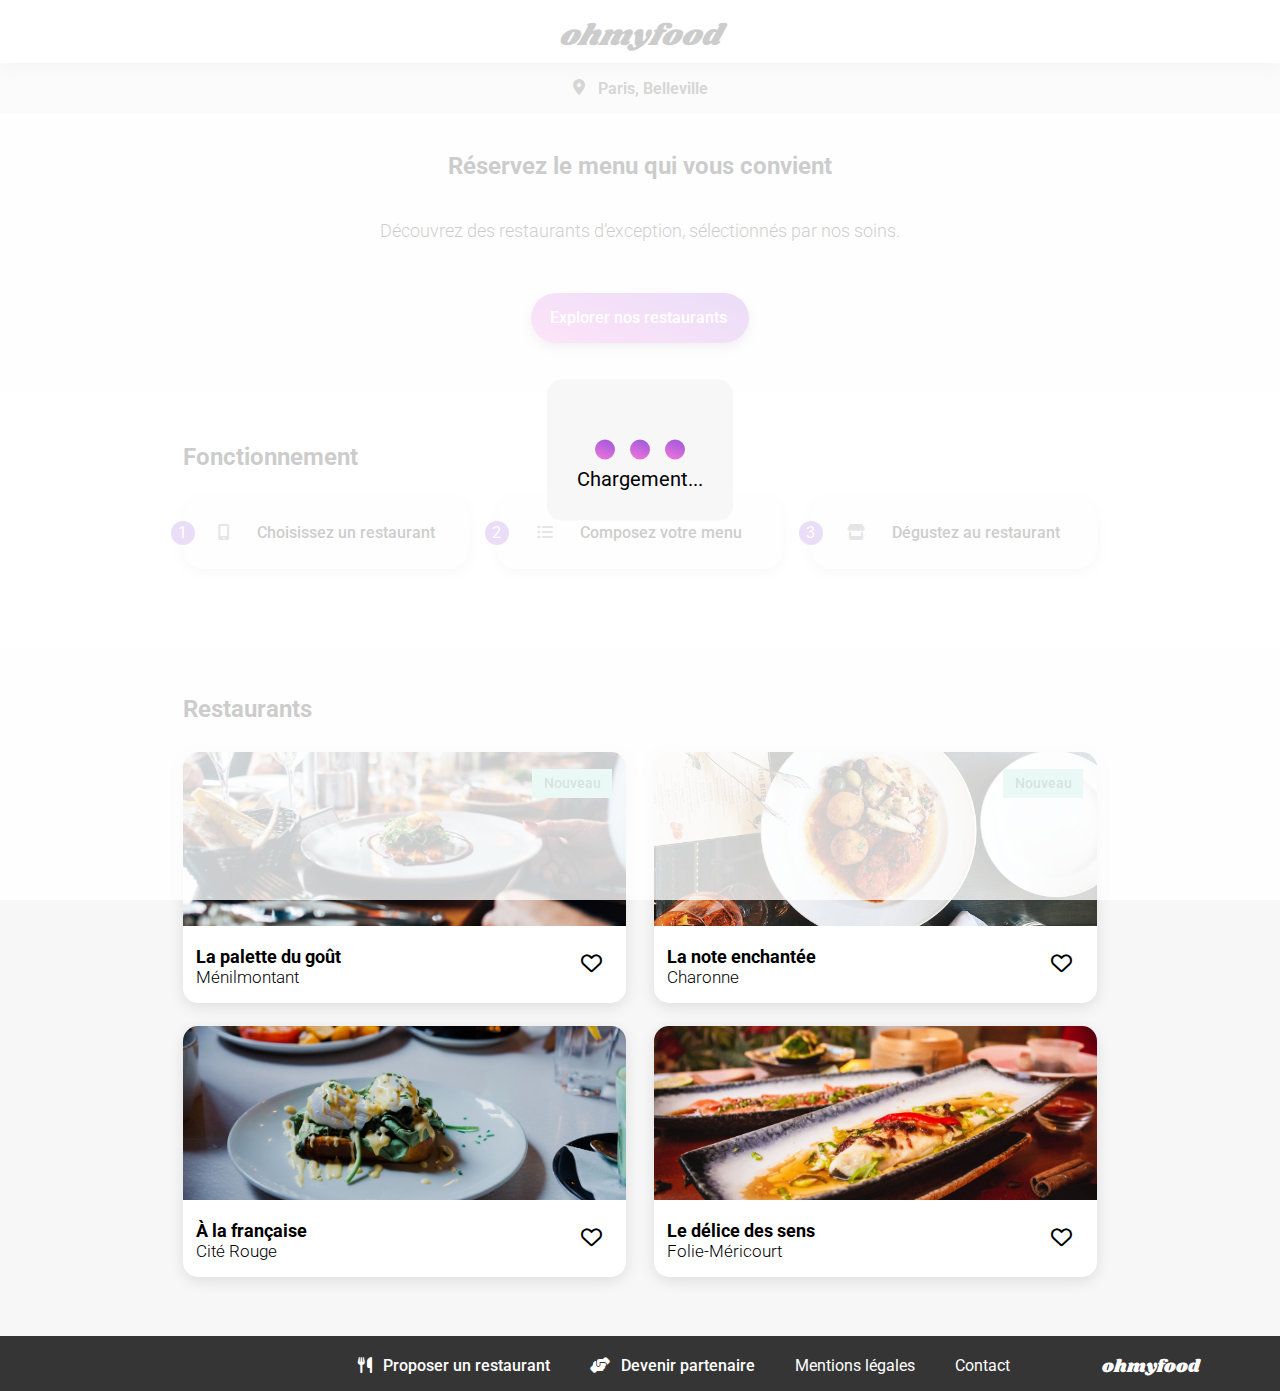
<file: index.html>
<!DOCTYPE html>
<html lang="fr">
    <head>
        <meta charset="UTF-8">
        <meta http-equiv="X-UA-Compatible" content="IE=edge">
        <meta name="viewport" content="width=device-width, initial-scale=1.0">
        <link rel="stylesheet" href="style/style.css">
        <link rel="stylesheet" href="assets/fontawesome-free-6.2.0-web/css/all.css">
        <title>ohmyfood</title>
    </head>

    <body>
        <!-- Loading -->
        <div class="loading">
            <div class="loading__animation">
                <div class="loading__balls">
                    <div class="ball"></div>
                    <div class="ball"></div>
                    <div class="ball"></div>
                </div>
                <div class="text">Chargement...</div>
            </div>
        </div>
        <!-- Loading end -->
        <!-- Header -->
        <header>
            <h1>ohmyfood</h1>
        </header>
        <!-- Header end -->
        <main>
            <!-- Location -->
            <section class="location">
                <div class="location__content">
                    <i class="fa-solid fa-location-dot"></i>
                    <h4>Paris, Belleville</h4>
                </div>
            </section>
            <!-- Location end-->

            <!-- Explore -->
            <section class="explore">
                <h2>Réservez le menu qui vous convient</h2>
                <p>Découvrez des restaurants d’exception, sélectionnés par nos soins.</p>
                <a href="#restaurants">Explorer nos restaurants</a>
            </section>
            <!-- Explore end -->

            <!-- Functioning -->
            <section class="functioning">
                <h2>Fonctionnement</h2>
                <div class="functioning__card">
                    <div class="functioning__card__content">
                        <div class="functioning__card__number"><p>1</p></div>
                        <p class="functioning__card__icon"><i class="fa-solid fa-mobile-screen-button"></i></p>
                        <p class="functioning__card__text">Choisissez un restaurant</p>
                    </div>
                    <div class="functioning__card__content">
                        <div class="functioning__card__number"><p>2</p></div>
                        <p class="functioning__card__icon"><i class="fa-sharp fa-solid fa-list-ul"></i></p>
                        <p class="functioning__card__text">Composez votre menu</p>
                    </div>
                    <div class="functioning__card__content">
                        <div class="functioning__card__number"><p>3</p></div>
                        <p class="functioning__card__icon"><i class="fa-solid fa-store"></i></p>
                        <p class="functioning__card__text">Dégustez au restaurant</p>
                    </div>
                </div>
            </section>
            <!-- Functioning end -->

            <!-- Restaurants -->
            <section class="restaurants" id="restaurants">
                <h2>Restaurants</h2>
                <div class="restaurants__card">
                    <div class="restaurants__card__content">
                        <a href="la_palette_du_gout.html" class="restaurants__card__image">
                            <img src="./assets/img/jay-wennington-N_Y88TWmGwA-unsplash.c3ee4ecc.jpg" alt="La palette du gout">
                            <p class="restaurants__card__new">Nouveau</p>
                        </a>
                        <div class="restaurants__card__description">
                            <a href="la_palette_du_gout.html" class="restaurant__card__title">La palette du goût</a>
                            <p>Ménilmontant</p>
                            <p class="restaurants__card__icon"><i class="fa-regular fa-heart"></i></p>
                        </div>
                    </div>
                    <div class="restaurants__card__content">
                        <a href="la_note_enchantee.html" class="restaurants__card__image">
                            <img src="./assets/img/stil-u2Lp8tXIcjw-unsplash.c5829233.jpg" alt="La note enchantée" class="image__special">
                            <p class="restaurants__card__new">Nouveau</p>
                        </a>
                        <div class="restaurants__card__description">
                            <a href="la_note_enchantee.html" class="restaurant__card__title">La note enchantée</a>
                            <p>Charonne</p>
                            <p class="restaurants__card__icon"><i class="fa-regular fa-heart"></i></p>
                        </div>
                    </div>
                    <div class="restaurants__card__content">
                        <a href="a_la_francaise.html" class="restaurants__card__image">
                            <img src="./assets/img/toa-heftiba-DQKerTsQwi0-unsplash.f2774365.jpg" alt="À la française">
                        </a>
                        <div class="restaurants__card__description">
                            <a href="a_la_francaise.html" class="restaurant__card__title">À la française</a>
                            <p>Cité Rouge</p>
                            <p class="restaurants__card__icon"><i class="fa-regular fa-heart"></i></p>
                        </div>
                    </div>
                    <div class="restaurants__card__content">
                        <a href="le_delice_des_sens.html" class="restaurants__card__image">
                            <img src="./assets/img/louis-hansel-shotsoflouis-qNBGVyOCY8Q-unsplash.b3b23d6d.jpg" alt="Le délice des sens">
                        </a>
                        <div class="restaurants__card__description">
                            <a href="le_delice_des_sens.html" class="restaurant__card__title">Le délice des sens</a>
                            <p>Folie-Méricourt</p>
                            <p class="restaurants__card__icon"><i class="fa-regular fa-heart"></i></p>
                        </div>
                    </div>
                </div>
            </section>
            <!-- Restaurants end-->
        </main>
        <!-- Footer -->
        <footer>
            <h3>ohmyfood</h3>
            <div class="footer__content">
                <div class="footer__content__icon">
                    <p><i class="fa-solid fa-utensils"></i></p>
                    <a href="#">Proposer un restaurant</a>
                </div>
                <div class="footer__content__icon">
                    <p><i class="fa-solid fa-handshake-angle"></i></p>
                    <a href="#">Devenir partenaire</a>
                </div>
                <a href="#">Mentions légales</a>
                <a href="#">Contact</a>
            </div>
        </footer>
        <!-- Footer end -->
    </body>
</html>
</file>
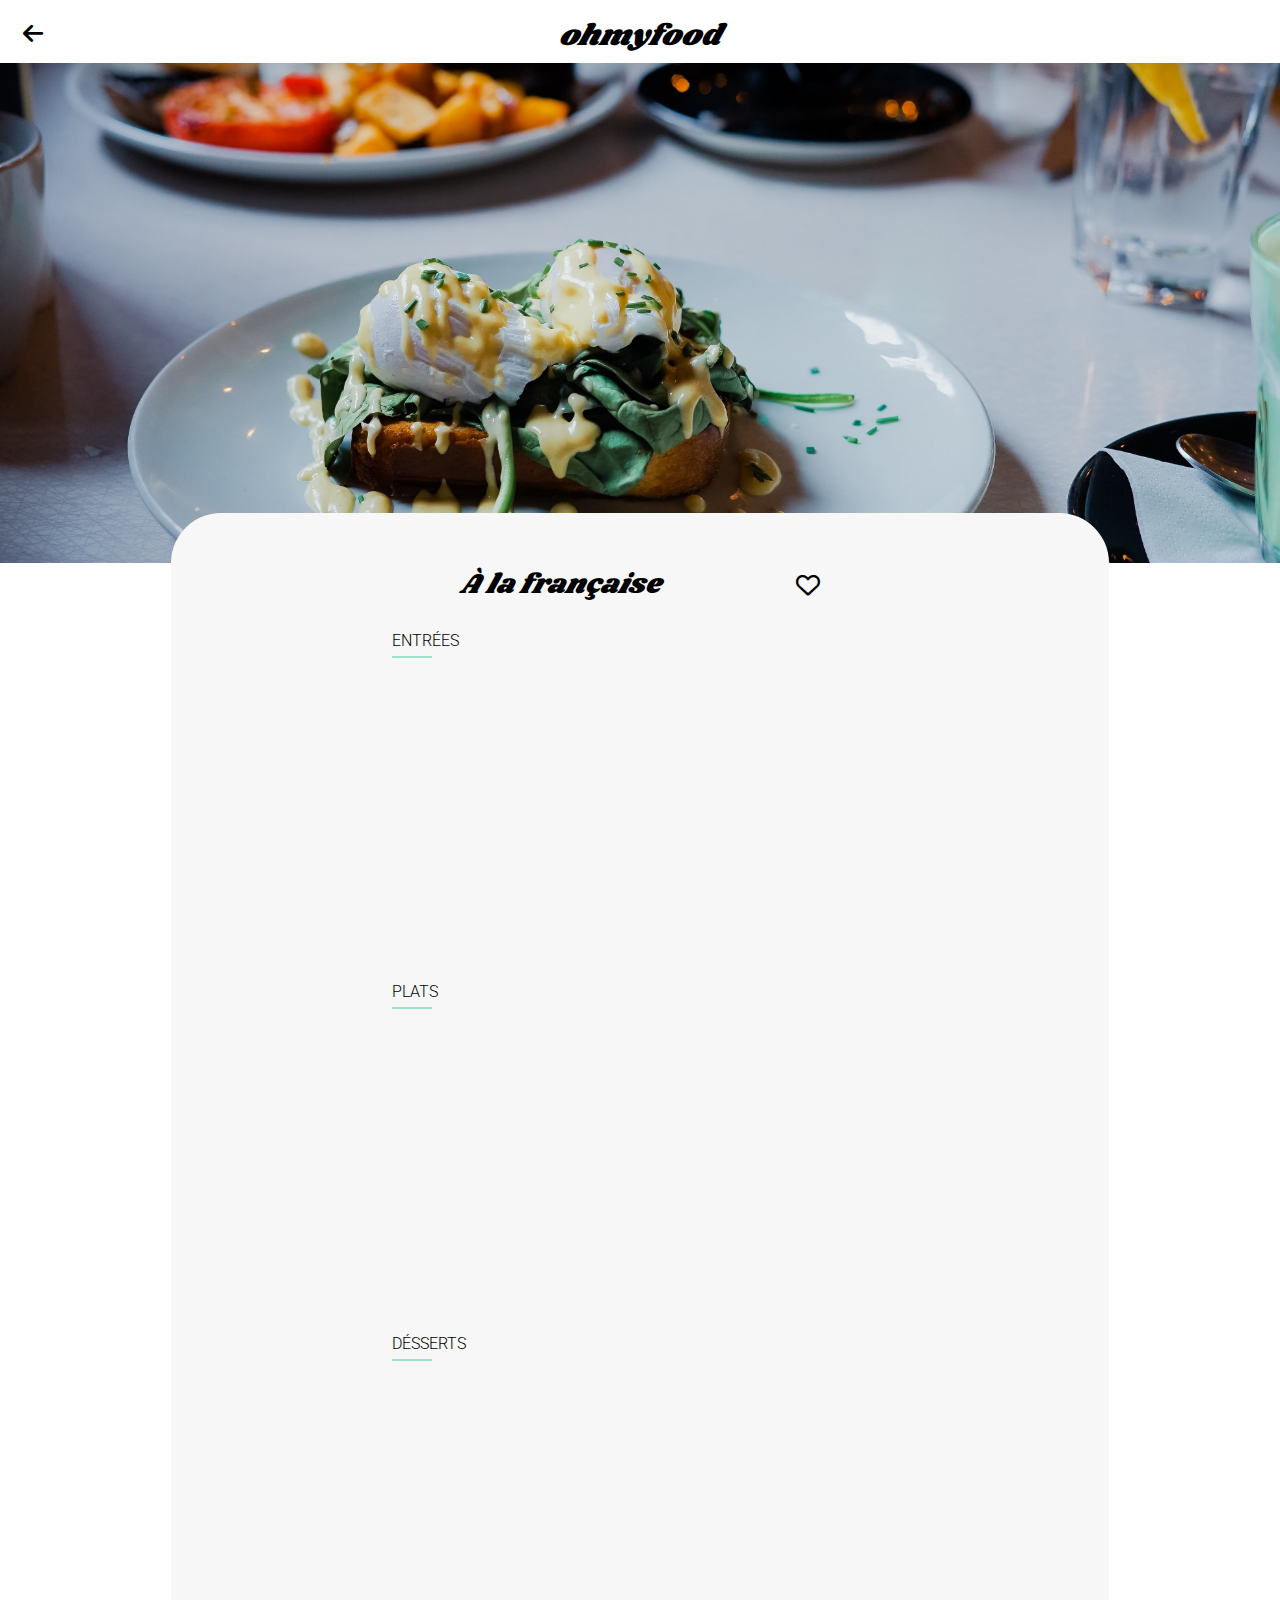
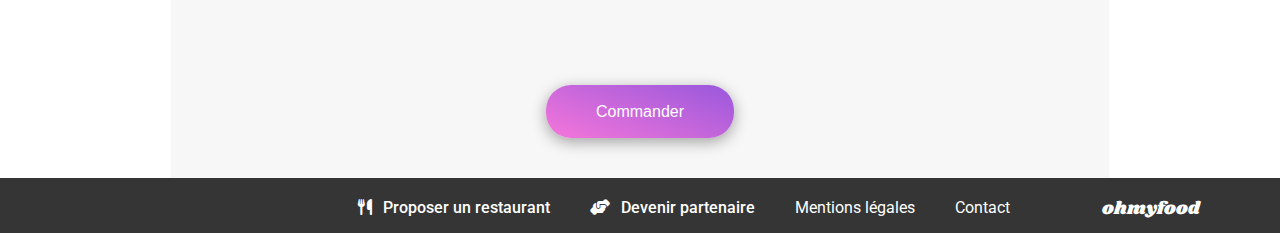
<file: a_la_francaise.html>
<!DOCTYPE html>
<html lang="fr">
    <head>
        <meta charset="UTF-8">
        <meta http-equiv="X-UA-Compatible" content="IE=edge">
        <meta name="viewport" content="width=device-width, initial-scale=1.0">
        <link rel="stylesheet" href="style/style.css">
        <link rel="stylesheet" href="assets/fontawesome-free-6.2.0-web/css/all.css">
        <title>À la française</title>
    </head>

    <body>
        <!-- Header -->
        <header>
            <a href="index.html" class="return"><i class="fa-solid fa-arrow-left"></i></a>
            <h1>ohmyfood</h1>
        </header>
        <!-- Header end -->
        <main>
            <!-- Banner -->
            <div class="banner third"></div>
            <!-- Banner end -->

            <!-- Menu -->
            <section class="menu">
                <div class="menu__title">
                    <h2>À la française</h2>
                    <p><i class="fa-regular fa-heart"></i></p>
                </div>
                <div class="menu__food">
                    <h3>ENTRÉES</h3>
                    <div class="menu__card">
                        <div class="menu__card__content">
                            <div class="menu__card__title one">
                                <h4>Tartare de poulpe acidulé</h4>
                                <p>Aux zestes d'orange</p>
                                <p class="menu__card__price">25€</p>
                            </div>
                            <div class="menu__check">
                                <p><i class="fa-solid fa-circle-check"></i></p>
                            </div>
                        </div>
                        <div class="menu__card__content">
                            <div class="menu__card__title two">
                                <h4>Velouté de légumes d'antan</h4>
                                <p>Carotte, panais, topinambour</p>
                                <p class="menu__card__price">35€</p>
                            </div>
                            <div class="menu__check">
                                <p><i class="fa-solid fa-circle-check"></i></p>
                            </div>
                        </div>
                        <div class="menu__card__content">
                            <div class="menu__card__title three">
                                <h4>Soupe à l'oignon</h4>
                                <p>Revisitée</p>
                                <p class="menu__card__price">20€</p>
                            </div>
                            <div class="menu__check">
                                <p><i class="fa-solid fa-circle-check"></i></p>
                            </div>
                        </div>
                    </div>
                </div>
                <div class="menu__food">
                    <h3>PLATS</h3>
                    <div class="menu__card">
                        <div class="menu__card__content">
                            <div class="menu__card__title four">
                                <h4>Coquilles Saint-Jacques</h4>
                                <p>Accompagnées d'une purée de panais</p>
                                <p class="menu__card__price">40€</p>
                            </div>
                            <div class="menu__check">
                                <p><i class="fa-solid fa-circle-check"></i></p>
                            </div>
                        </div>
                        <div class="menu__card__content">
                            <div class="menu__card__title five">
                                <h4>Magret de canard</h4>
                                <p>Et parmentier de pommes de terre</p>
                                <p class="menu__card__price">35€</p>
                            </div>
                            <div class="menu__check">
                                <p><i class="fa-solid fa-circle-check"></i></p>
                            </div>
                        </div>
                        <div class="menu__card__content">
                            <div class="menu__card__title six">
                                <h4>Pigeonneau d’Ille-et-Vilaine</h4>
                                <p>Sur son lit de gnocchis aux légumes</p>
                                <p class="menu__card__price">44€</p>
                            </div>
                            <div class="menu__check">
                                <p><i class="fa-solid fa-circle-check"></i></p>
                            </div>
                        </div>
                    </div>
                </div>
                <div class="menu__food">
                    <h3>DÉSSERTS</h3>
                    <div class="menu__card">
                        <div class="menu__card__content">
                            <div class="menu__card__title seven">
                                <h4>Pétales de violettes glacés</h4>
                                <p>Et purée de noisettes</p>
                                <p class="menu__card__price">18€</p>
                            </div>
                            <div class="menu__check">
                                <p><i class="fa-solid fa-circle-check"></i></p>
                            </div>
                        </div>
                        <div class="menu__card__content">
                            <div class="menu__card__title eight">
                                <h4>Fondant au chocolat</h4>
                                <p>Revisitée</p>
                                <p class="menu__card__price">22€</p>
                            </div>
                            <div class="menu__check">
                                <p><i class="fa-solid fa-circle-check"></i></p>
                            </div>
                        </div>
                        <div class="menu__card__content">
                            <div class="menu__card__title nine">
                                <h4>Millefeuille croustillant</h4>
                                <p>Myrtilles et pâte d’amande</p>
                                <p class="menu__card__price">23€</p>
                            </div>
                            <div class="menu__check">
                                <p><i class="fa-solid fa-circle-check"></i></p>
                            </div>
                        </div>
                    </div>
                </div>
                <div class="menu__btn">
                    <input class="order" type="button" value="Commander">
                </div>
            </section>
            <!-- Menu -->
        </main>
        <!-- Footer -->
        <footer>
            <h3>ohmyfood</h3>
            <div class="footer__content">
                <div class="footer__content__icon">
                    <p><i class="fa-solid fa-utensils"></i></p>
                    <a href="#">Proposer un restaurant</a>
                </div>
                <div class="footer__content__icon">
                    <p><i class="fa-solid fa-handshake-angle"></i></p>
                    <a href="#">Devenir partenaire</a>
                </div>
                <a href="#">Mentions légales</a>
                <a href="#">Contact</a>
            </div>
        </footer>
        <!-- Footer end -->
    </body>
</html>
</file>
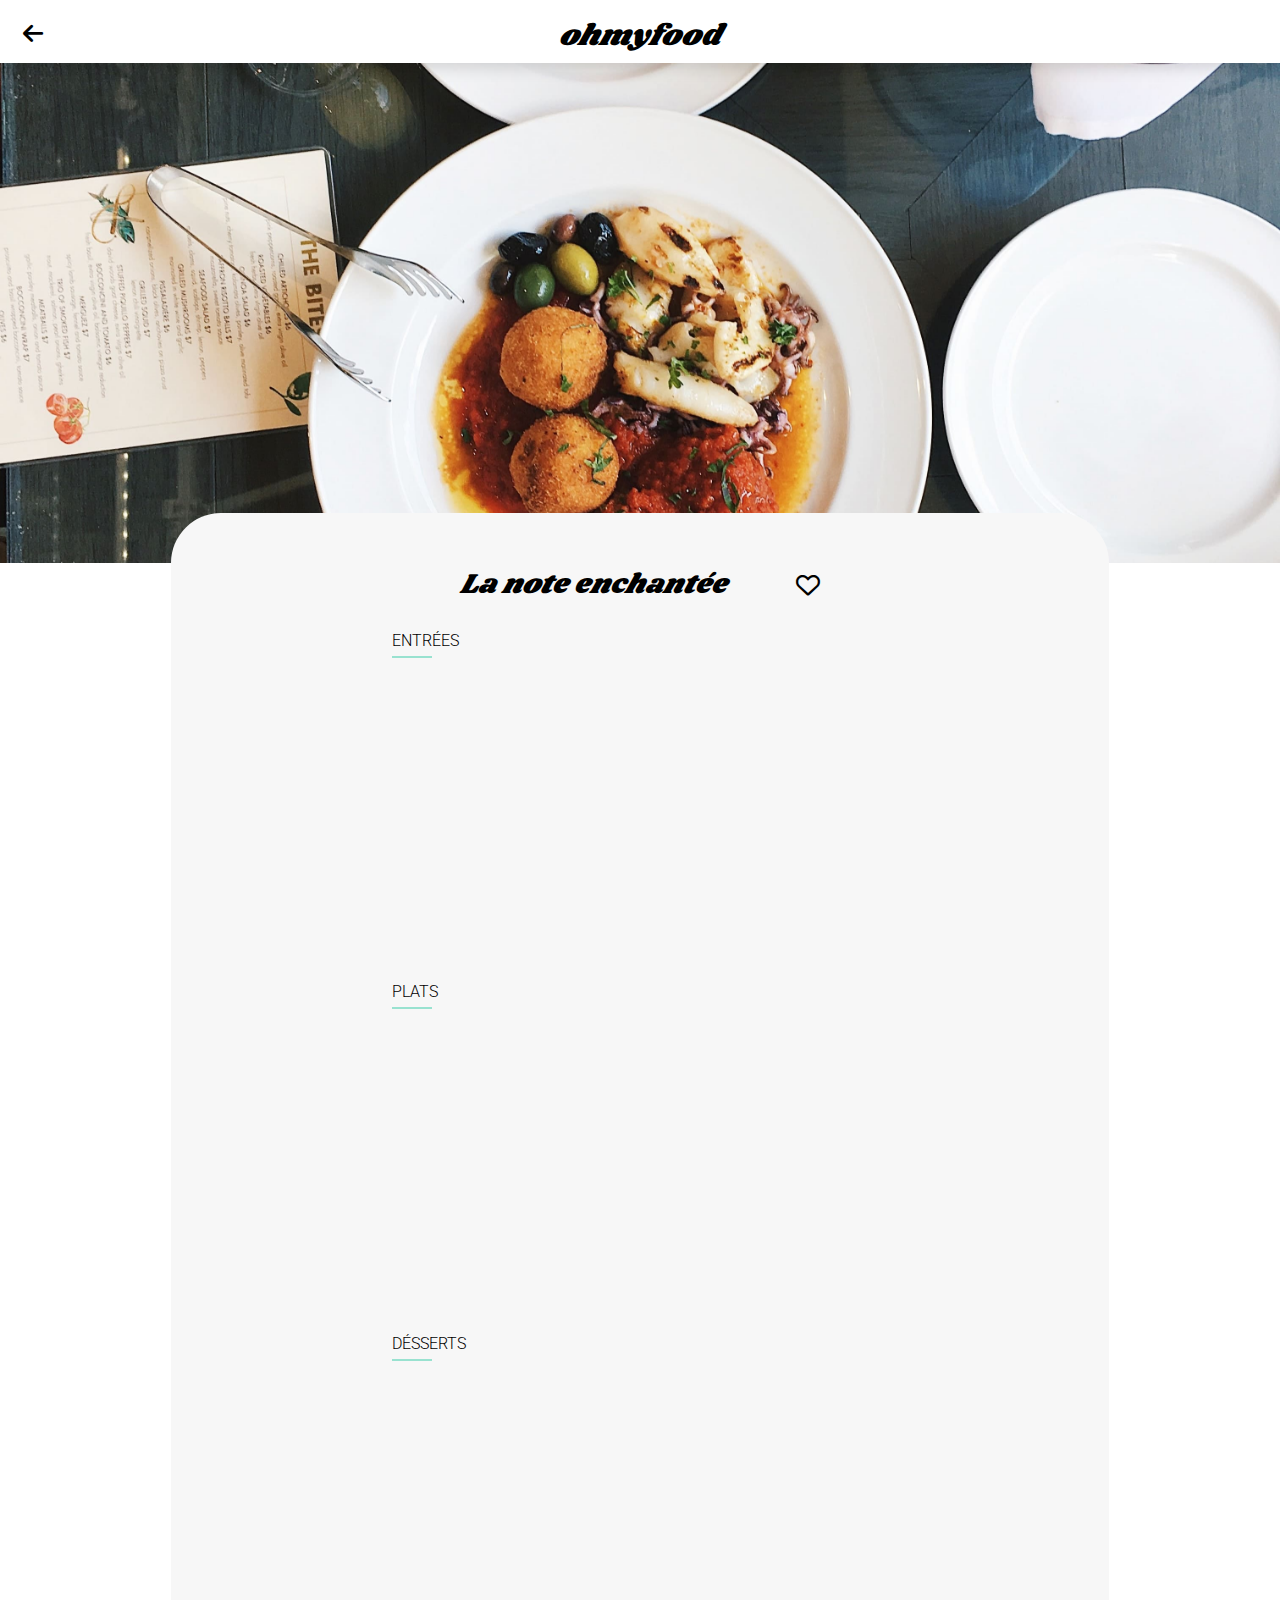
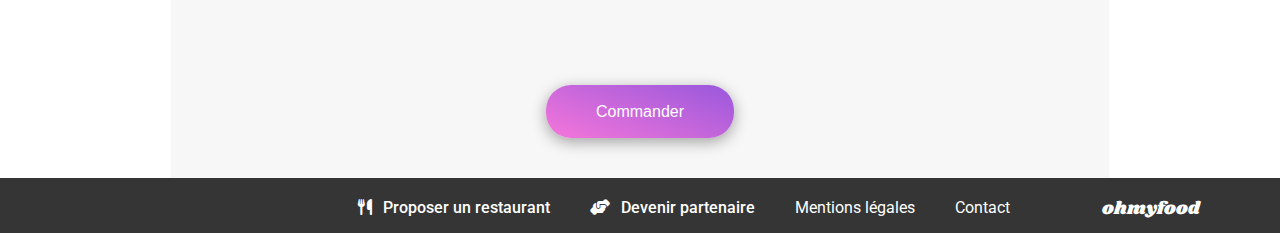
<file: la_note_enchantee.html>
<!DOCTYPE html>
<html lang="fr">
    <head>
        <meta charset="UTF-8">
        <meta http-equiv="X-UA-Compatible" content="IE=edge">
        <meta name="viewport" content="width=device-width, initial-scale=1.0">
        <link rel="stylesheet" href="style/style.css">
        <link rel="stylesheet" href="assets/fontawesome-free-6.2.0-web/css/all.css">
        <title>La note enchantée</title>
    </head>

    <body>
        <!-- Header -->
        <header>
            <a href="index.html" class="return"><i class="fa-solid fa-arrow-left"></i></a>
            <h1>ohmyfood</h1>
        </header>
        <!-- Header end -->

        <!-- Banner -->
        <div class="banner second"></div>
        <!-- Banner end -->

        <!-- Menu -->
        <section class="menu">
            <div class="menu__title">
                <h2>La note enchantée</h2>
                <p><i class="fa-regular fa-heart"></i></p>
            </div>
            <div class="menu__food">
                <h3>ENTRÉES</h3>
                <div class="menu__card">
                    <div class="menu__card__content">
                        <div class="menu__card__title one">
                            <h4>Ravioles de foie gras</h4>
                            <p>Accompagnées de leur crème à la truffe</p>
                            <p class="menu__card__price">25€</p>
                        </div>
                        <div class="menu__check">
                            <p><i class="fa-solid fa-circle-check"></i></p>
                        </div>
                    </div>
                    <div class="menu__card__content">
                        <div class="menu__card__title two">
                            <h4>Caviar osciètre</h4>
                            <p>Sur blini à la farine de blé noir</p>
                            <p class="menu__card__price">35€</p>
                        </div>
                        <div class="menu__check">
                            <p><i class="fa-solid fa-circle-check"></i></p>
                        </div>
                    </div>
                    <div class="menu__card__content">
                        <div class="menu__card__title three">
                            <h4>Homard et espuma de potiron</h4>
                            <p>Mariné aux zestes d'orange</p>
                            <p class="menu__card__price">20€</p>
                        </div>
                        <div class="menu__check">
                            <p><i class="fa-solid fa-circle-check"></i></p>
                        </div>
                    </div>
                    <div class="menu__card__content">
                        <div class="menu__card__title four">
                            <h4>Foie gras de canard cuit entier</h4>
                            <p>Confiture de figue et pain toasté</p>
                            <p class="menu__card__price">35€</p>
                        </div>
                        <div class="menu__check">
                            <p><i class="fa-solid fa-circle-check"></i></p>
                        </div>
                    </div>
                </div>
            </div>
            <div class="menu__food">
                <h3>PLATS</h3>
                <div class="menu__card">
                    <div class="menu__card__content">
                        <div class="menu__card__title five">
                            <h4>Noix de coquilles Saint-Jacques</h4>
                            <p>Sur lit de purée de céleri-rave</p>
                            <p class="menu__card__price">40€</p>
                        </div>
                        <div class="menu__check">
                            <p><i class="fa-solid fa-circle-check"></i></p>
                        </div>
                    </div>
                    <div class="menu__card__content">
                        <div class="menu__card__title six">
                            <h4>Langoustine poêlée</h4>
                            <p>Et purée de patate douce</p>
                            <p class="menu__card__price">35€</p>
                        </div>
                        <div class="menu__check">
                            <p><i class="fa-solid fa-circle-check"></i></p>
                        </div>
                    </div>
                    <div class="menu__card__content">
                        <div class="menu__card__title seven">
                            <h4>Mijoté de queue de boeuf</h4>
                            <p>Et riz sauvage aux zestes de citron</p>
                            <p class="menu__card__price">44€</p>
                        </div>
                        <div class="menu__check">
                            <p><i class="fa-solid fa-circle-check"></i></p>
                        </div>
                    </div>
                </div>
            </div>
            <div class="menu__food">
                <h3>DÉSSERTS</h3>
                <div class="menu__card">
                    <div class="menu__card__content">
                        <div class="menu__card__title eight">
                            <h4>Macaron noisette et chocolat</h4>
                            <p>Glace au caramel brun et sel de Guérande</p>
                            <p class="menu__card__price">18€</p>
                        </div>
                        <div class="menu__check">
                            <p><i class="fa-solid fa-circle-check"></i></p>
                        </div>
                    </div>
                    <div class="menu__card__content">
                        <div class="menu__card__title nine">
                            <h4>Baba au rhum revisité</h4>
                            <p>Avec son coulis de citron</p>
                            <p class="menu__card__price">22€</p>
                        </div>
                        <div class="menu__check">
                            <p><i class="fa-solid fa-circle-check"></i></p>
                        </div>
                    </div>
                    <div class="menu__card__content">
                        <div class="menu__card__title ten">
                            <h4>Tarte au citron meringuée</h4>
                            <p>Déstructurée</p>
                            <p class="menu__card__price">23€</p>
                        </div>
                        <div class="menu__check">
                            <p><i class="fa-solid fa-circle-check"></i></p>
                        </div>
                    </div>
                </div>
            </div>
            <div class="menu__btn">
                <input class="order" type="button" value="Commander">
            </div>
        </section>
        <!-- Menu -->

        <!-- Footer -->
        <footer>
            <h3>ohmyfood</h3>
            <div class="footer__content">
                <div class="footer__content__icon">
                    <p><i class="fa-solid fa-utensils"></i></p>
                    <a href="#">Proposer un restaurant</a>
                </div>
                <div class="footer__content__icon">
                    <p><i class="fa-solid fa-handshake-angle"></i></p>
                    <a href="#">Devenir partenaire</a>
                </div>
                <a href="#">Mentions légales</a>
                <a href="#">Contact</a>
            </div>
        </footer>
        <!-- Footer end -->
    </body>
</html>
</file>
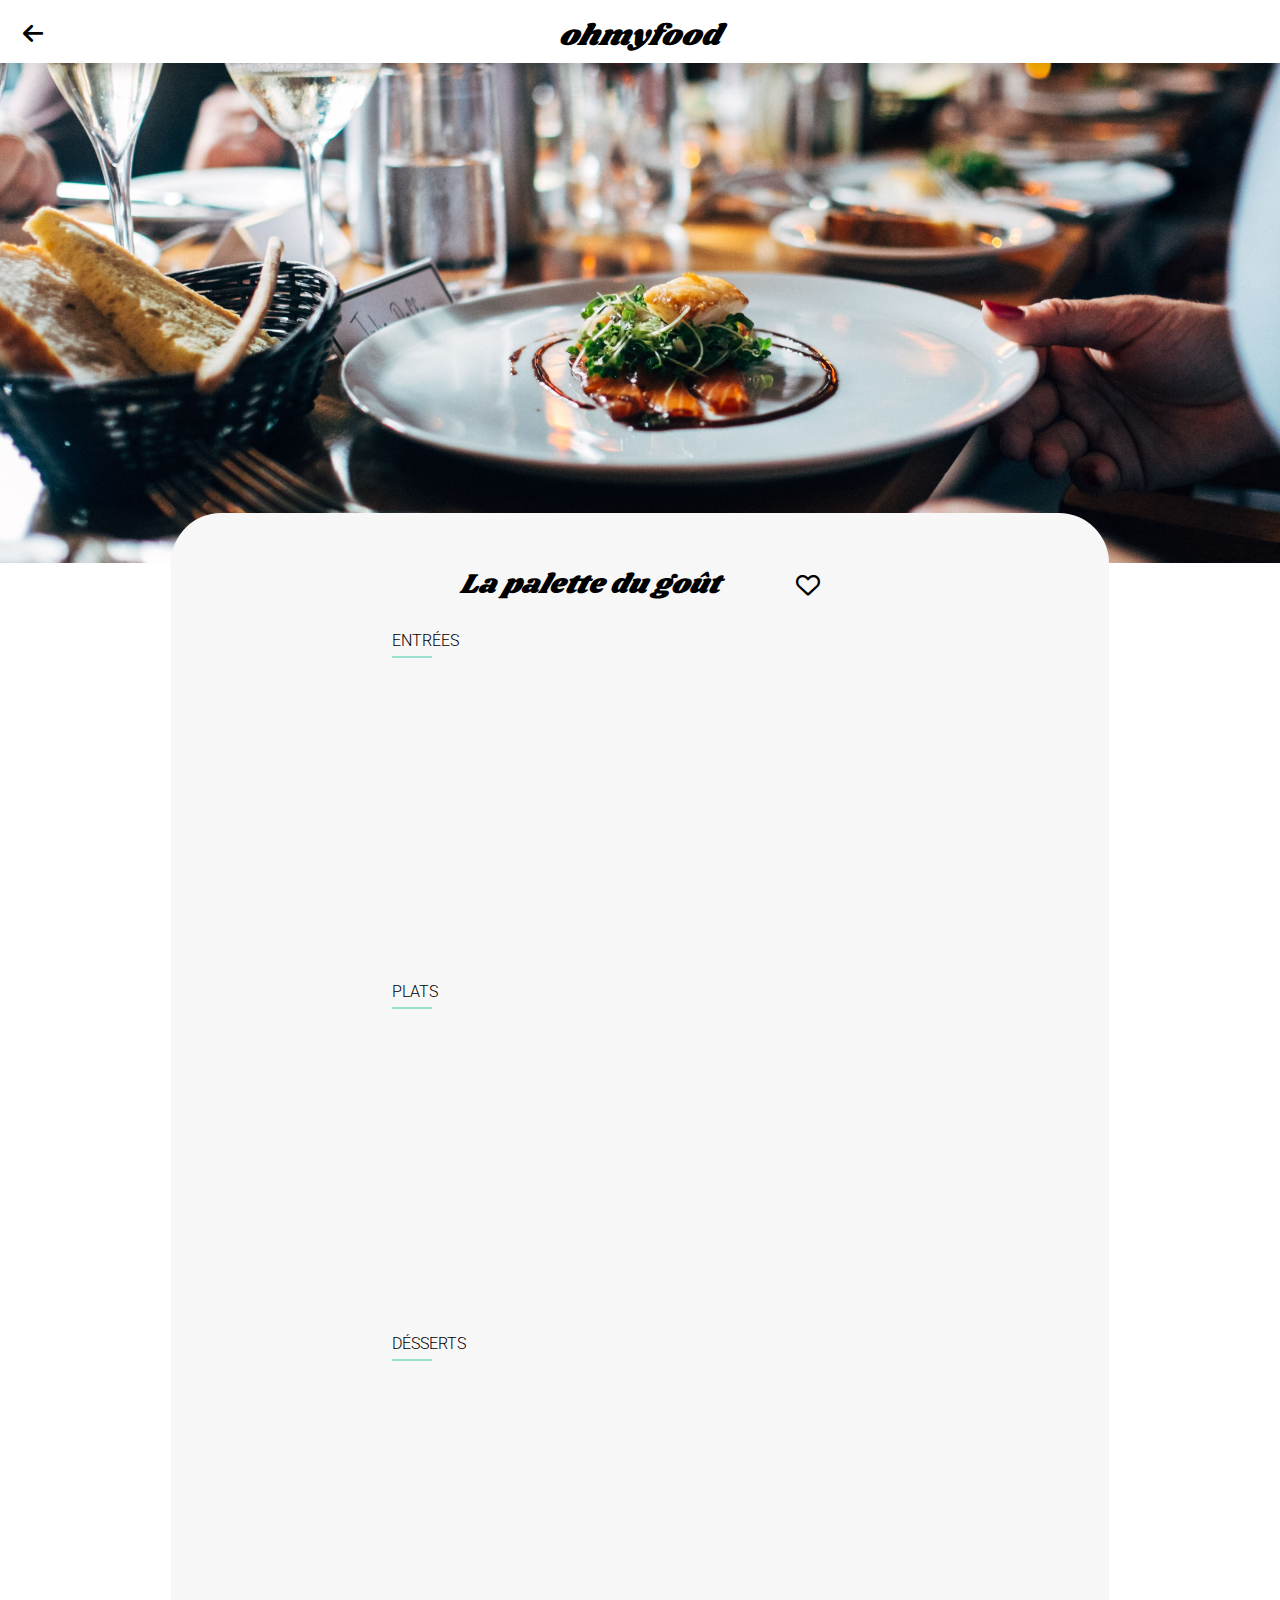
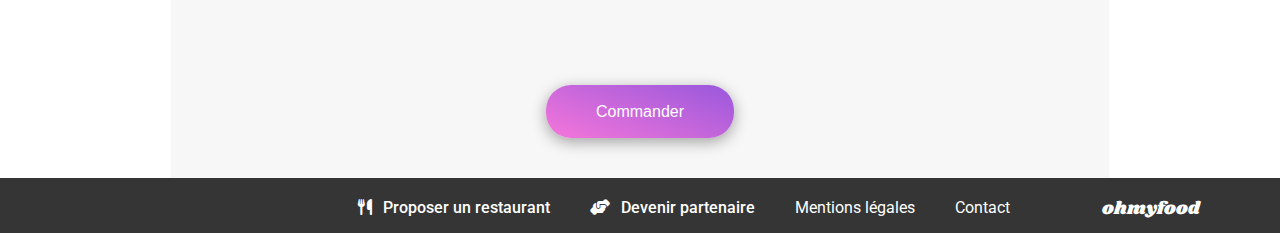
<file: la_palette_du_gout.html>
<!DOCTYPE html>
<html lang="fr">
    <head>
        <meta charset="UTF-8">
        <meta http-equiv="X-UA-Compatible" content="IE=edge">
        <meta name="viewport" content="width=device-width, initial-scale=1.0">
        <link rel="stylesheet" href="style/style.css">
        <link rel="stylesheet" href="assets/fontawesome-free-6.2.0-web/css/all.css">
        <title>La palette du goût</title>
    </head>

    <body>
        <!-- Header -->
        <header>
            <a href="index.html" class="return"><i class="fa-solid fa-arrow-left"></i></a>
            <h1>ohmyfood</h1>
        </header>
        <!-- Header end -->
        <main>
            <!-- Banner -->
            <div class="banner first"></div>
            <!-- Banner end -->

            <!-- Menu -->
            <section class="menu">
                <div class="menu__title">
                    <h2>La palette du goût</h2>
                    <p><i class="fa-regular fa-heart"></i></p>
                </div>
                <div class="menu__food">
                    <h3>ENTRÉES</h3>
                    <div class="menu__card">
                        <div class="menu__card__content">
                            <div class="menu__card__title one">
                                <h4>Fricassée d'escargots</h4>
                                <p>Au piment d'Espelette</p>
                                <p class="menu__card__price">25€</p>
                            </div>
                            <div class="menu__check">
                                <p><i class="fa-solid fa-circle-check"></i></p>
                            </div>
                        </div>
                        <div class="menu__card__content">
                            <div class="menu__card__title two">
                                <h4>Foie gras de canard mi-cuit</h4>
                                <p>Et ses copeaux de truffe noire</p>
                                <p class="menu__card__price">35€</p>
                            </div>
                            <div class="menu__check">
                                <p><i class="fa-solid fa-circle-check"></i></p>
                            </div>
                        </div>
                        <div class="menu__card__content">
                            <div class="menu__card__title three">
                                <h4>Œuf au plat</h4>
                                <p>Assaisonné à la truffe sur lit de caviar</p>
                                <p class="menu__card__price">20€</p>
                            </div>
                            <div class="menu__check">
                                <p><i class="fa-solid fa-circle-check"></i></p>
                            </div>
                        </div>
                    </div>
                </div>
                <div class="menu__food">
                    <h3 class="special">PLATS</h3>
                    <div class="menu__card">
                        <div class="menu__card__content">
                            <div class="menu__card__title four">
                                <h4>Filet de bœuf aux herbes</h4>
                                <p>Accompagné de sa ribambelle de légumes</p>
                                <p class="menu__card__price">40€</p>
                            </div>
                            <div class="menu__check">
                                <p><i class="fa-solid fa-circle-check"></i></p>
                            </div>
                        </div>
                        <div class="menu__card__content">
                            <div class="menu__card__title five">
                                <h4>Parmentier de queue de bœuf</h4>
                                <p>À la truffe noire sur sa purée de panais</p>
                                <p class="menu__card__price">35€</p>
                            </div>
                            <div class="menu__check">
                                <p><i class="fa-solid fa-circle-check"></i></p>
                            </div>
                        </div>
                        <div class="menu__card__content">
                            <div class="menu__card__title six">
                                <h4>Filet de turbot</h4>
                                <p>Aux agrumes</p>
                                <p class="menu__card__price">44€</p>
                            </div>
                            <div class="menu__check">
                                <p><i class="fa-solid fa-circle-check"></i></p>
                            </div>
                        </div>
                    </div>
                </div>
                <div class="menu__food">
                    <h3>DÉSSERTS</h3>
                    <div class="menu__card">
                        <div class="menu__card__content">
                            <div class="menu__card__title seven">
                                <h4>Paris-Brest</h4>
                                <p>Revisité</p>
                                <p class="menu__card__price">18€</p>
                            </div>
                            <div class="menu__check">
                                <p><i class="fa-solid fa-circle-check"></i></p>
                            </div>
                        </div>
                        <div class="menu__card__content">
                            <div class="menu__card__title eight">
                                <h4>Macaron au chocolat d'exception</h4>
                                <p>Et glace à la vanille de Madagascar</p>
                                <p class="menu__card__price">22€</p>
                            </div>
                            <div class="menu__check">
                                <p><i class="fa-solid fa-circle-check"></i></p>
                            </div>
                        </div>
                        <div class="menu__card__content">
                            <div class="menu__card__title nine">
                                <h4>Mousse au chocolat</h4>
                                <p>Au piment d'Espelette et à la truffe noire</p>
                                <p class="menu__card__price">23€</p>
                            </div>
                            <div class="menu__check">
                                <p><i class="fa-solid fa-circle-check"></i></p>
                            </div>
                        </div>
                    </div>
                </div>
                <div class="menu__btn">
                    <input class="order" type="button" value="Commander">
                </div>
            </section>
            <!-- Menu -->
        </main>
        <!-- Footer -->
        <footer>
            <h3>ohmyfood</h3>
            <div class="footer__content">
                <div class="footer__content__icon">
                    <p><i class="fa-solid fa-utensils"></i></p>
                    <a href="#">Proposer un restaurant</a>
                </div>
                <div class="footer__content__icon">
                    <p><i class="fa-solid fa-handshake-angle"></i></p>
                    <a href="#">Devenir partenaire</a>
                </div>
                <a href="#">Mentions légales</a>
                <a href="#">Contact</a>
            </div>
        </footer>
        <!-- Footer end -->
    </body>
</html>
</file>
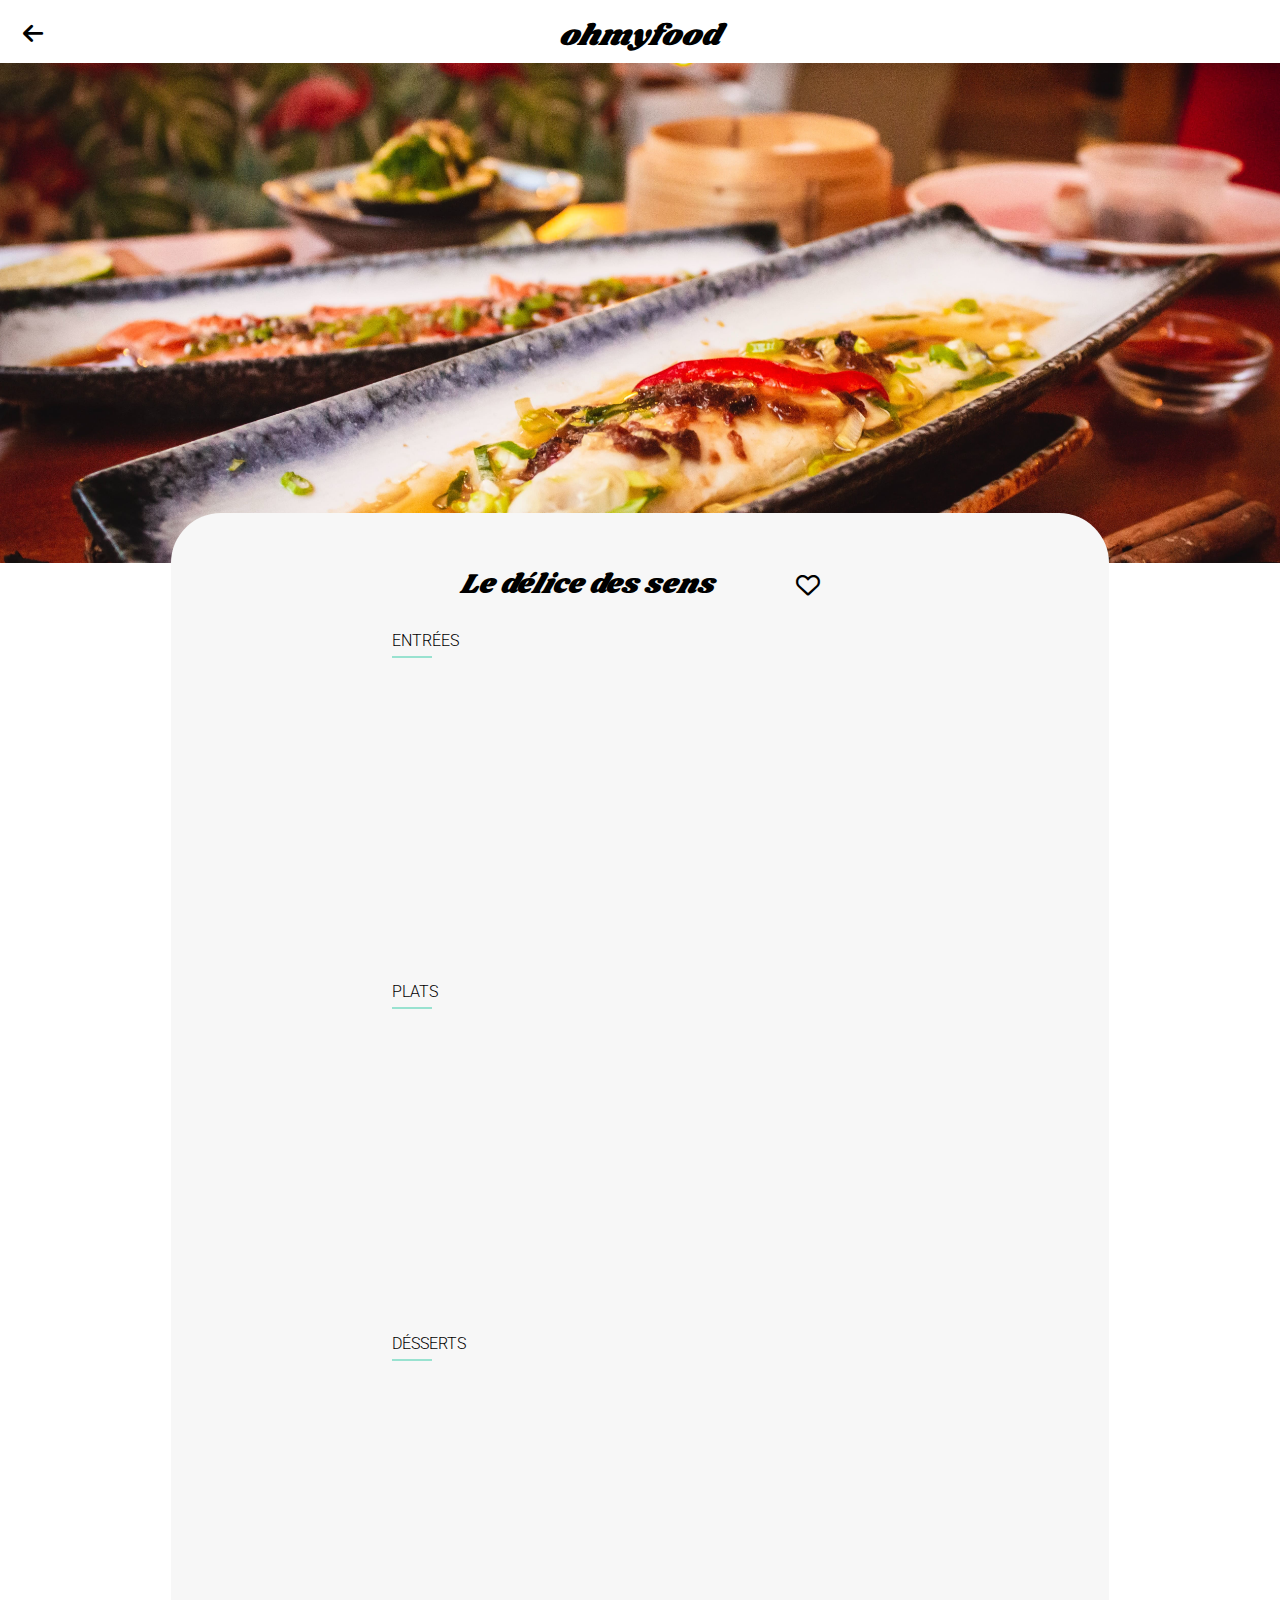
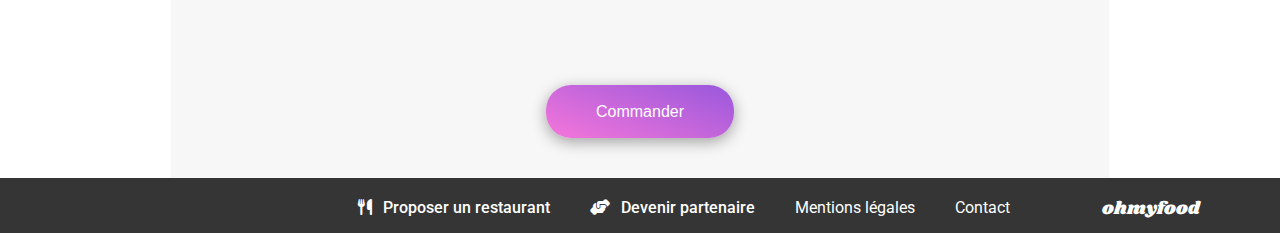
<file: le_delice_des_sens.html>
<!DOCTYPE html>
<html lang="fr">
    <head>
        <meta charset="UTF-8">
        <meta http-equiv="X-UA-Compatible" content="IE=edge">
        <meta name="viewport" content="width=device-width, initial-scale=1.0">
        <link rel="stylesheet" href="style/style.css">
        <link rel="stylesheet" href="assets/fontawesome-free-6.2.0-web/css/all.css">
        <title>Le délice des sens</title>
    </head>

    <body>
        <!-- Header -->
        <header>
            <a href="index.html" class="return"><i class="fa-solid fa-arrow-left"></i></a>
            <h1>ohmyfood</h1>
        </header>
        <!-- Header end -->
        <main>
            <!-- Banner -->
            <div class="banner fourth"></div>
            <!-- Banner end -->

            <!-- Menu -->
            <section class="menu">
                <div class="menu__title">
                    <h2>Le délice des sens</h2>
                    <p><i class="fa-regular fa-heart"></i></p>
                </div>
                <div class="menu__food">
                    <h3>ENTRÉES</h3>
                    <div class="menu__card">
                        <div class="menu__card__content">
                            <div class="menu__card__title one">
                                <h4>Tartare de thon</h4>
                                <p>Assaisonné au yuzu</p>
                                <p class="menu__card__price">25€</p>
                            </div>
                            <div class="menu__check">
                                <p><i class="fa-solid fa-circle-check"></i></p>
                            </div>
                        </div>
                        <div class="menu__card__content">
                            <div class="menu__card__title two">
                                <h4>Bouchée de homard croustillant</h4>
                                <p>Et sa farandole de petits légumes</p>
                                <p class="menu__card__price">35€</p>
                            </div>
                            <div class="menu__check">
                                <p><i class="fa-solid fa-circle-check"></i></p>
                            </div>
                        </div>
                        <div class="menu__card__content">
                            <div class="menu__card__title three">
                                <h4>Velouté de cèpes</h4>
                                <p>Aux truffes</p>
                                <p class="menu__card__price">20€</p>
                            </div>
                            <div class="menu__check">
                                <p><i class="fa-solid fa-circle-check"></i></p>
                            </div>
                        </div>
                    </div>
                </div>
                <div class="menu__food">
                    <h3 class="special">PLATS</h3>
                    <div class="menu__card">
                        <div class="menu__card__content">
                            <div class="menu__card__title four">
                                <h4>Poulet rôti aux herbes de Provence</h4>
                                <p>Et sa crème de truffe</p>
                                <p class="menu__card__price">40€</p>
                            </div>
                            <div class="menu__check">
                                <p><i class="fa-solid fa-circle-check"></i></p>
                            </div>
                        </div>
                        <div class="menu__card__content">
                            <div class="menu__card__title five">
                                <h4>Langouste rôtie</h4>
                                <p>Et ses légumes de saison</p>
                                <p class="menu__card__price">35€</p>
                            </div>
                            <div class="menu__check">
                                <p><i class="fa-solid fa-circle-check"></i></p>
                            </div>
                        </div>
                        <div class="menu__card__content">
                            <div class="menu__card__title six">
                                <h4>Côte de boeuf Angus</h4>
                                <p>Et sa purée de panais</p>
                                <p class="menu__card__price">44€</p>
                            </div>
                            <div class="menu__check">
                                <p><i class="fa-solid fa-circle-check"></i></p>
                            </div>
                        </div>
                    </div>
                </div>
                <div class="menu__food">
                    <h3>DÉSSERTS</h3>
                    <div class="menu__card">
                        <div class="menu__card__content">
                            <div class="menu__card__title seven">
                                <h4>Farandole de desserts</h4>
                                <p>Du chef</p>
                                <p class="menu__card__price">18€</p>
                            </div>
                            <div class="menu__check">
                                <p><i class="fa-solid fa-circle-check"></i></p>
                            </div>
                        </div>
                        <div class="menu__card__content">
                            <div class="menu__card__title eight">
                                <h4>Crème brulée</h4>
                                <p>Revisitée</p>
                                <p class="menu__card__price">22€</p>
                            </div>
                            <div class="menu__check">
                                <p><i class="fa-solid fa-circle-check"></i></p>
                            </div>
                        </div>
                        <div class="menu__card__content">
                            <div class="menu__card__title nine">
                                <h4>Tiramisu</h4>
                                <p>A la noisette</p>
                                <p class="menu__card__price">23€</p>
                            </div>
                            <div class="menu__check">
                                <p><i class="fa-solid fa-circle-check"></i></p>
                            </div>
                        </div>
                    </div>
                </div>
                <div class="menu__btn">
                    <input class="order" type="button" value="Commander">
                </div>
            </section>
            <!-- Menu -->
        </main>
        <!-- Footer -->
        <footer>
            <h3>ohmyfood</h3>
            <div class="footer__content">
                <div class="footer__content__icon">
                    <p><i class="fa-solid fa-utensils"></i></p>
                    <a href="#">Proposer un restaurant</a>
                </div>
                <div class="footer__content__icon">
                    <p><i class="fa-solid fa-handshake-angle"></i></p>
                    <a href="#">Devenir partenaire</a>
                </div>
                <a href="#">Mentions légales</a>
                <a href="#">Contact</a>
            </div>
        </footer>
        <!-- Footer end -->
    </body>
</html>
</file>
<file: style/style.css>
@import url("https://fonts.googleapis.com/css2?family=Roboto:wght@100;300;400;500;700&family=Shrikhand&display=swap");
* {
  margin: 0;
  padding: 0;
  box-sizing: border-box;
}

body {
  font-family: "Roboto";
}

/* index.html -------------------------------------------------------------------------------------*/
/* Loading */
.loading {
  position: fixed;
  top: 0;
  left: 0;
  height: 100%;
  width: 100%;
  background-color: rgba(255, 255, 255, 0.8);
  z-index: 1;
  opacity: 1;
  -webkit-animation: loader 0.5s 2s ease-out forwards;
          animation: loader 0.5s 2s ease-out forwards;
}
.loading__animation {
  position: absolute;
  top: 50%;
  left: 50%;
  transform: translate(-50%, -50%);
  display: flex;
  flex-direction: column;
  align-items: center;
  padding: 60px 30px 30px 30px;
  background-color: #F7F7F7;
  border-radius: 15px;
}
.loading__animation .loading__balls {
  display: flex;
  margin-bottom: 7px;
}
.loading__animation .ball {
  height: 20px;
  width: 20px;
  border-radius: 50%;
  background: linear-gradient(200.64deg, #9356DC -5.2%, #FF79DA 110.74%);
  -webkit-animation: bounce 1s infinite;
          animation: bounce 1s infinite;
}
.loading__animation .ball:nth-child(2) {
  -webkit-animation-delay: 0.1s;
          animation-delay: 0.1s;
}
.loading__animation .ball:nth-child(3) {
  -webkit-animation-delay: 0.2s;
          animation-delay: 0.2s;
}
.loading__animation .ball:not(:last-child) {
  margin-right: 15px;
}
.loading__animation .text {
  font-size: 20px;
}

@-webkit-keyframes loader {
  100% {
    opacity: 0;
    visibility: hidden;
  }
}

@keyframes loader {
  100% {
    opacity: 0;
    visibility: hidden;
  }
}
@-webkit-keyframes bounce {
  0% {
    transform: translateY(-100%);
  }
  50% {
    transform: translateY(0%);
  }
  100% {
    transform: translateY(-100%);
  }
}
@keyframes bounce {
  0% {
    transform: translateY(-100%);
  }
  50% {
    transform: translateY(0%);
  }
  100% {
    transform: translateY(-100%);
  }
}
/* Loading end */
/* Header */
header {
  width: 100%;
  height: 63px;
  padding-top: 14px;
  text-align: center;
  box-shadow: 0px 4px 15px rgba(0, 0, 0, 0.15);
  position: relative;
}
header h1 {
  font-family: "Shrikhand";
  font-style: italic;
  font-weight: 400;
  font-size: 30px;
  line-height: 44px;
}
header .return {
  text-decoration: none;
  font-size: 23px;
  position: absolute;
  top: 21px;
  left: 23px;
  color: #000000;
}

/* Header end */
/* Location */
.location {
  width: 100%;
  height: 50px;
  padding-top: 16px;
  background-color: #EAEAEA;
}
.location__content {
  display: flex;
  width: 135px;
  margin: auto;
  font-weight: 500;
  justify-content: space-between;
  color: #353535;
}

/* Location end */
/* Explore */
.explore {
  width: 100%;
  padding-top: 39px;
  padding-bottom: 50px;
  display: flex;
  flex-direction: column;
  align-items: center;
  background: #F7F7F7;
}
.explore h2 {
  width: 73.33%;
  height: 68px;
  font-weight: 700;
  font-size: 24px;
  line-height: 28px;
  text-align: center;
}
.explore p {
  width: 84%;
  height: 46px;
  font-weight: 300;
  font-size: 18px;
  line-height: 21px;
  text-align: center;
}
.explore a {
  text-decoration: none;
  width: 218px;
  height: 50px;
  padding: 13px 18.75px;
  margin-top: 27px;
  font-weight: 500;
  font-size: 16px;
  line-height: 23px;
  border-radius: 25px;
  box-shadow: 0px 4px 10px rgba(0, 0, 0, 0.25);
  background: linear-gradient(200.64deg, #9356DC -5.2%, #FF79DA 110.74%);
  color: #FFFFFF;
  transition: all 0.3s ease-in-out;
}
.explore a:hover {
  background: linear-gradient(0deg, rgba(255, 255, 255, 0.15), rgba(255, 255, 255, 0.15)), linear-gradient(200.64deg, #9356DC -5.2%, #FF79DA 110.74%);
  box-shadow: 2px 4px 4px rgba(0, 0, 0, 0.25);
}

/* Explore end */
/* Functioning */
.functioning {
  width: 100%;
  padding: 48px 5.33% 68px 5.33%;
}
.functioning h2 {
  font-weight: 700;
  font-size: 24px;
  line-height: 28px;
}
.functioning__card {
  width: 100%;
  height: 267px;
  margin-top: 26px;
  display: grid;
  gap: 9.33%;
  grid-template-columns: repeat(1, 1fr);
  grid-template-rows: repeat(3, 72.38px);
}
.functioning__card__content {
  display: flex;
  background: #F7F7F7;
  box-shadow: 0px 4px 15px rgba(0, 0, 0, 0.15);
  border-radius: 20px;
  line-height: 72.38px;
  cursor: default;
  justify-content: center;
  position: relative;
  transition: all 0.2s ease;
}
.functioning__card__content:hover {
  background: #F5EDFF;
}
.functioning__card__content:hover .functioning__card__icon i {
  color: #9356DC;
}
.functioning__card__text {
  margin-left: 27px;
  font-weight: 500;
  font-size: 16px;
}
.functioning__card__icon i {
  color: #7E7E7E;
  transition: all 0.2s ease;
}
.functioning__card__number {
  width: 24px;
  height: 24px;
  border-radius: 50%;
  background-color: #9356DC;
  position: absolute;
  left: -12px;
  top: 24.19px;
}
.functioning__card__number p {
  position: absolute;
  top: 50%;
  left: 50%;
  transform: translate(-50%, -50%);
  color: #FFFFFF;
}

/* Functioning end */
/* Restaurants */
.restaurants {
  width: 100%;
  background-color: #F7F7F7;
  padding: 47px 4.5% 64px 4.5%;
}
.restaurants h2 {
  font-weight: 700;
  font-size: 24px;
  height: 57px;
}
.restaurants__card {
  width: 100%;
  display: grid;
  gap: 1.7%;
  grid-template-columns: repeat(1, 1fr);
  grid-template-rows: repeat(4, 251px);
}
.restaurants__card__content {
  box-shadow: 0px 4px 15px rgba(0, 0, 0, 0.1);
  border-radius: 15px;
  text-decoration: none;
  color: #000000;
  background: #FFFFFF;
  transition: all 0.4s ease;
  -webkit-user-select: none;
     -moz-user-select: none;
      -ms-user-select: none;
          user-select: none;
}
.restaurants__card__content:hover {
  transform: scale(0.97);
}
.restaurants__card__image {
  display: block;
  position: relative;
}
.restaurants__card__image img {
  width: 100%;
  height: 174px;
  -o-object-fit: cover;
     object-fit: cover;
  -o-object-position: 0 62%;
     object-position: 0 62%;
  border-radius: 15px 15px 0 0;
}
.restaurants__card__image .restaurants__card__new {
  width: 80px;
  height: 29px;
  padding: 6px 12px;
  font-weight: 500;
  font-size: 14px;
  background-color: #99E2D0;
  color: #217460;
  position: absolute;
  bottom: 132px;
  right: 14.6px;
  cursor: default;
}
.restaurants__card__description {
  width: 100%;
  height: 77px;
  padding: 16px 25px 12px 12.81px;
  position: relative;
}
.restaurants__card__description .restaurant__card__title {
  font-weight: 700;
  font-size: 18px;
  margin-bottom: 5px;
  text-decoration: none;
  color: #000000;
}
.restaurants__card__description p {
  font-weight: 300;
  font-size: 17px;
}
.restaurants__card__description .restaurants__card__icon i {
  font-size: 21px;
  position: absolute;
  top: 23px;
  right: 24.63px;
  cursor: pointer;
}
.restaurants__card__description .restaurants__card__icon i:hover {
  transition: opacity 0.8s ease-in-out;
  -webkit-animation: heartAnimation 0.8s ease-in-out;
          animation: heartAnimation 0.8s ease-in-out;
  font-weight: bold;
  background: linear-gradient(200.64deg, #9356DC -5.2%, #FF79DA 110.74%);
  -webkit-background-clip: text;
  -webkit-text-fill-color: transparent;
}

@-webkit-keyframes heartAnimation {
  0% {
    opacity: 0.4;
  }
  100% {
    opacity: 1;
  }
}

@keyframes heartAnimation {
  0% {
    opacity: 0.4;
  }
  100% {
    opacity: 1;
  }
}
/* Restaurants */
/* Footer */
footer {
  width: 100%;
  padding: 22px 25px 33px 25px;
  background-color: #353535;
}
footer h3 {
  font-family: "Shrikhand";
  font-weight: 400;
  font-size: 18px;
  margin-bottom: 16px;
  color: #FFFFFF;
}
footer .footer__content {
  display: flex;
  flex-direction: column;
}
footer .footer__content__icon {
  display: flex;
}
footer .footer__content__icon p {
  color: #FFFFFF;
}
footer .footer__content a {
  text-decoration: none;
  font-weight: 400;
  font-size: 16px;
  margin-bottom: 7px;
  color: #FFFFFF;
}
footer .footer__content__icon a {
  margin-left: 11px;
  font-weight: 500;
}

/* Footer end */
/* index.html -------------------------------------------------------------------------------------*/
/* annex pages ------------------------------------------------------------------------------------*/
/* Banner */
.banner {
  width: 100%;
  height: 275px;
  z-index: -1;
  background-repeat: no-repeat;
  background-size: cover;
}
.banner.first {
  background-image: url(../assets/img/jay-wennington-N_Y88TWmGwA-unsplash.c3ee4ecc.jpg);
}
.banner.second {
  background-image: url(../assets/img/stil-u2Lp8tXIcjw-unsplash.c5829233.jpg);
  background-position: 70%;
}
.banner.third {
  background-image: url(../assets/img/toa-heftiba-DQKerTsQwi0-unsplash.f2774365.jpg);
}
.banner.fourth {
  background-image: url(../assets/img/louis-hansel-shotsoflouis-qNBGVyOCY8Q-unsplash.b3b23d6d.jpg);
}

/* Banner end */
/* Menu */
.menu {
  width: 100%;
  padding: 32px 13px 40px 13px;
  margin-top: -50px;
  border-radius: 50px 50px 0 0;
  background-color: #F7F7F7;
}
.menu__title {
  display: flex;
  width: 95%;
  height: 27px;
  line-height: 41px;
  margin: 0 4px 42px 4px;
  justify-content: space-between;
}
.menu__title h2 {
  font-family: "Shrikhand";
  font-style: italic;
  font-weight: 400;
  font-size: 28px;
}
.menu__title p i {
  font-size: 24px;
  line-height: 43px;
}
.menu__title p i:hover {
  transition: opacity 0.8s ease-in-out;
  -webkit-animation: heartAnimation 0.8s ease-in-out;
          animation: heartAnimation 0.8s ease-in-out;
  font-weight: bold;
  background: linear-gradient(200.64deg, #9356DC -5.2%, #FF79DA 110.74%);
  -webkit-background-clip: text;
  -webkit-text-fill-color: transparent;
}
.menu__food {
  width: 100%;
  margin-bottom: 40px;
}
.menu__food h3 {
  width: 40px;
  height: 27px;
  font-weight: 300;
  font-size: 16px;
  line-height: 19px;
  margin-bottom: 12px;
  border-bottom: 2px solid #99E2D0;
  white-space: nowrap;
}
.menu__food.special {
  height: 357px;
}
.menu__card {
  width: 100%;
  display: grid;
  gap: 5.26% 0;
  grid-template-columns: repeat(1, 100%);
  grid-template-rows: repeat(4, 68.07px);
}
.menu__card__content {
  display: flex;
  cursor: pointer;
  -webkit-user-select: none;
     -moz-user-select: none;
      -ms-user-select: none;
          user-select: none;
}
.menu__card__title {
  background: #FFFFFF;
  max-width: 100%;
  flex: 1;
  box-shadow: 0px 4.01149px 15.0431px rgba(0, 0, 0, 0.1);
  border-radius: 15.0431px;
  padding: 10px 12px;
  transition: all 0.3s ease;
  position: relative;
  opacity: 0;
  transform: translate(-30px);
}
.menu__card__title h4 {
  font-weight: 500;
  font-size: 18px;
  width: 100%;
  overflow: hidden;
  white-space: nowrap;
  text-overflow: ellipsis;
  margin-bottom: 8px;
}
.menu__card__title p {
  font-size: 14px;
  font-weight: 300;
  width: 75%;
  height: 16px;
  overflow: hidden;
  white-space: nowrap;
  text-overflow: ellipsis;
}
.menu__card__title .menu__card__price {
  height: 20px;
  width: 30px;
  font-weight: 700;
  font-size: 15px;
  color: #353535;
  position: absolute;
  top: 39px;
  right: 18px;
}
.menu__card__title.one {
  -webkit-animation: appearance 0.4s 0.2s ease-out forwards;
          animation: appearance 0.4s 0.2s ease-out forwards;
}
.menu__card__title.two {
  -webkit-animation: appearance 0.4s 0.4s ease-out forwards;
          animation: appearance 0.4s 0.4s ease-out forwards;
}
.menu__card__title.three {
  -webkit-animation: appearance 0.4s 0.6s ease-out forwards;
          animation: appearance 0.4s 0.6s ease-out forwards;
}
.menu__card__title.four {
  -webkit-animation: appearance 0.4s 0.8s ease-out forwards;
          animation: appearance 0.4s 0.8s ease-out forwards;
}
.menu__card__title.five {
  -webkit-animation: appearance 0.4s 1s ease-out forwards;
          animation: appearance 0.4s 1s ease-out forwards;
}
.menu__card__title.six {
  -webkit-animation: appearance 0.4s 1.2s ease-out forwards;
          animation: appearance 0.4s 1.2s ease-out forwards;
}
.menu__card__title.seven {
  -webkit-animation: appearance 0.4s 1.4s ease-out forwards;
          animation: appearance 0.4s 1.4s ease-out forwards;
}
.menu__card__title.eight {
  -webkit-animation: appearance 0.4s 1.6s ease-out forwards;
          animation: appearance 0.4s 1.6s ease-out forwards;
}
.menu__card__title.nine {
  -webkit-animation: appearance 0.4s 1.8s ease-out forwards;
          animation: appearance 0.4s 1.8s ease-out forwards;
}
.menu__card__title.ten {
  -webkit-animation: appearance 0.4s 2s ease-out forwards;
          animation: appearance 0.4s 2s ease-out forwards;
}
.menu__check {
  background-color: #99E2D0;
  width: 0%;
  opacity: 0%;
  box-shadow: 0px 4.01149px 15.0431px rgba(0, 0, 0, 0.1);
  border-radius: 0 15.0431px 15.0431px 0;
  line-height: 75px;
  transition: all 0.5s ease;
  text-align: center;
}
.menu__check i {
  color: #FFFFFF;
  margin-left: -25px;
  font-size: 25px;
  transition: all 0.5s ease, margin 0s;
  transform: rotate(180deg);
}
.menu__card__content:hover .menu__card__title {
  border-radius: 15.0431px 0 0 15.0431px;
  width: 80%;
}
.menu__card__content:hover .menu__check {
  width: 20%;
  opacity: 100%;
}
.menu__card__content:hover .menu__check i {
  margin-left: 0;
  transform: rotate(0);
}
.menu__btn {
  width: 100%;
  height: auto;
  text-align: center;
}
.menu .order {
  padding: 17px 50px;
  box-shadow: 0px 4px 15px rgba(0, 0, 0, 0.35);
  border: none;
  border-radius: 25px;
  font-weight: 500;
  font-size: 16px;
  line-height: 19px;
  color: #FFFFFF;
  background: linear-gradient(200.64deg, #9356DC -5.2%, #FF79DA 110.74%);
  transition: all 0.3s ease-in-out;
}
.menu .order:hover {
  background: linear-gradient(0deg, rgba(255, 255, 255, 0.15), rgba(255, 255, 255, 0.15)), linear-gradient(200.64deg, #9356DC -5.2%, #FF79DA 110.74%);
  box-shadow: 1px 4px 4px rgba(0, 0, 0, 0.35);
}

@-webkit-keyframes appearance {
  100% {
    opacity: 1;
    transform: none;
  }
}

@keyframes appearance {
  100% {
    opacity: 1;
    transform: none;
  }
}
/* Menu end */
/* annex pages ------------------------------------------------------------------------------------*/
/* Responsive */
@media all and (max-width: 350px) {
  .menu__title h2 {
    font-size: 25px;
  }
}
@media all and (min-width: 783px) {
  /* index */
  .functioning {
    padding: 48px 16% 68px 16%;
  }
  .restaurants {
    padding: 47px 16% 64px 16%;
  }
  footer {
    padding: 22px 25px 33px 25px;
    display: flex;
    position: relative;
  }
  footer h3 {
    margin-bottom: 0;
    position: absolute;
    top: 18px;
    right: 40px;
  }
  footer .footer__content {
    display: flex;
    flex-direction: row;
    position: absolute;
    top: 20px;
    right: 180px;
  }
  footer .footer__content a {
    margin-bottom: 0;
    margin-left: 20px;
  }
  footer .footer__content__icon {
    margin-left: 20px;
  }
  footer .footer__content__icon a {
    margin-left: 8px;
  }
  /* index end */
  /* annex pages */
  .banner {
    background-position: -80%;
    height: 400px;
  }
  .menu {
    width: 80%;
    margin-top: -50px;
    margin-left: 10%;
    padding: 40px 10% 40px 10%;
  }
  .menu__title {
    width: 360px;
    margin: auto;
    margin-bottom: 40px;
  }
  /* annex pages end*/
}
@media all and (min-width: 1100px) {
  /*index*/
  .functioning {
    padding: 50px 14.29% 80px 14.29%;
  }
  .functioning__card {
    height: auto;
    gap: 3%;
    grid-template-columns: repeat(3, 1fr);
    grid-template-rows: repeat(1, 72.38px);
  }
  .restaurants {
    padding: 46px 14.29% 82px 14.29%;
  }
  .restaurants__card {
    height: auto;
    gap: 4.5% 3%;
    grid-template-columns: repeat(2, 1fr);
    grid-template-rows: repeat(2, 251px);
  }
  footer h3 {
    right: 80px;
  }
  footer .footer__content {
    right: 270px;
  }
  footer .footer__content a {
    margin-left: 40px;
  }
  footer .footer__content__icon {
    margin-left: 40px;
  }
  footer .footer__content__icon a {
    margin-left: 11px;
  }
  /* index end */
  /* annex pages */
  .banner {
    height: 500px;
  }
  .menu {
    width: 73.22%;
    margin-top: -50px;
    margin-left: 13.39%;
    padding: 51px 17.2% 40px 17.2%;
  }
  .menu__title {
    width: 360px;
    margin: auto;
    margin-bottom: 40px;
  }
  /* annex pages end*/
}
/* Responsive end *//*# sourceMappingURL=style.css.map */
</file>
